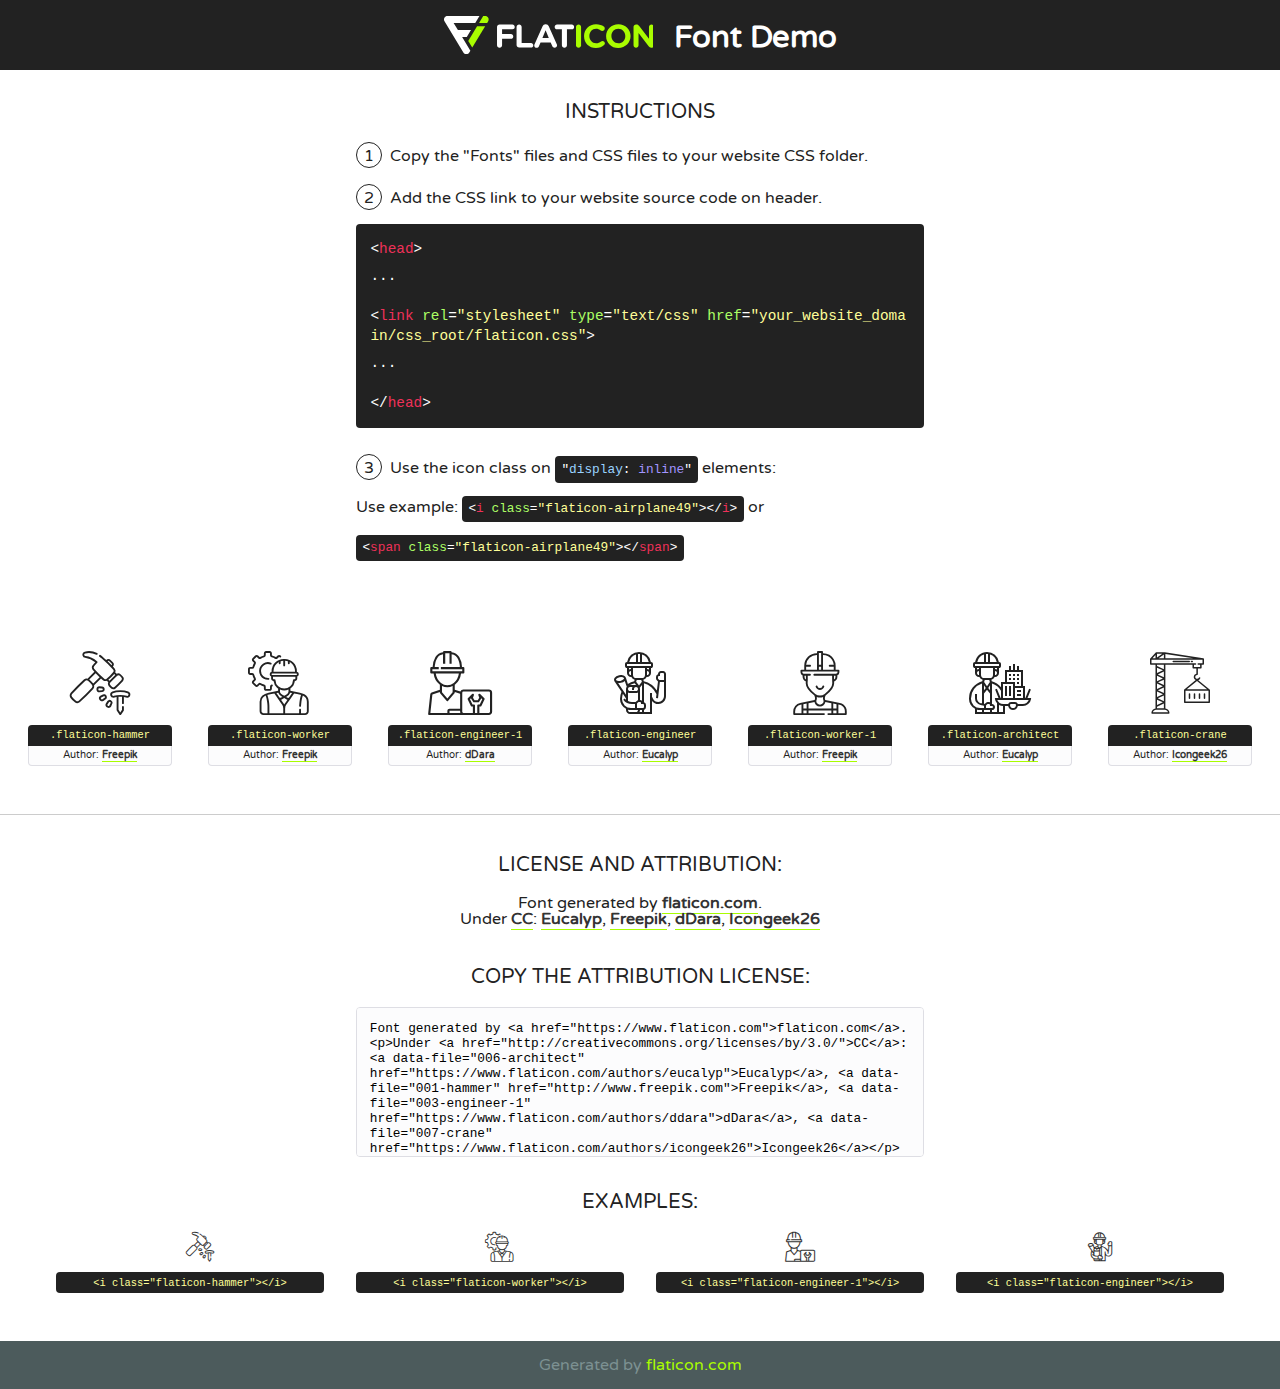
<file: fonts/flaticon/font/flaticon.html>
<!DOCTYPE html>
<!--
  Flaticon icon font: Flaticon
  Creation date: 06/09/2020 08:23
-->
<html>
<!DOCTYPE html>
<html>

<head>
    <title>Flaticon WebFont</title>
    <link href="http://fonts.googleapis.com/css?family=Varela+Round" rel="stylesheet" type="text/css" />
    <link rel="stylesheet" type="text/css" href="flaticon.css">
    <meta charset="UTF-8">
    <style>
    html, body, div, span, applet, object, iframe,
    h1, h2, h3, h4, h5, h6, p, blockquote, pre,
    a, abbr, acronym, address, big, cite, code,
    del, dfn, em, img, ins, kbd, q, s, samp,
    small, strike, strong, sub, sup, tt, var,
    b, u, i, center,
    dl, dt, dd, ol, ul, li,
    fieldset, form, label, legend,
    table, caption, tbody, tfoot, thead, tr, th, td,
    article, aside, canvas, details, embed, 
    figure, figcaption, footer, header, hgroup, 
    menu, nav, output, ruby, section, summary,
    time, mark, audio, video {
        margin: 0;
        padding: 0;
        border: 0;
        font-size: 100%;
        font: inherit;
        vertical-align: baseline;
    }
    /* HTML5 display-role reset for older browsers */
    article, aside, details, figcaption, figure, 
    footer, header, hgroup, menu, nav, section {
        display: block;
    }
    body {
        line-height: 1;
    }
    ol, ul {
        list-style: none;
    }
    blockquote, q {
        quotes: none;
    }
    blockquote:before, blockquote:after,
    q:before, q:after {
        content: '';
        content: none;
    }
    table {
        border-collapse: collapse;
        border-spacing: 0;
    }
    body {
        font-family: 'Varela Round', Helvetica, Arial, sans-serif;
        font-size: 16px;
        color: #222;
    }
    a {
        color: #333;
        border-bottom: 1px solid #a9fd00;
        font-weight: bold;
        text-decoration: none;
    }
    * {
        -moz-box-sizing: border-box;
        -webkit-box-sizing: border-box;
        box-sizing: border-box;
        margin: 0;
        padding: 0;
    }
    [class^="flaticon-"]:before, [class*=" flaticon-"]:before, [class^="flaticon-"]:after, [class*=" flaticon-"]:after {
        font-family: Flaticon;
        font-size: 30px;
        font-style: normal;
        margin-left: 20px;
        color: #333;
    }
    .wrapper {
        max-width: 600px;
        margin: auto;
        padding: 0 1em;
    }
    .title {
        font-size: 1.25em;
        text-align: center;
        margin-bottom: 1em;
        text-transform: uppercase;
    }
    header {
        text-align: center;
        background-color: #222;
        color: #fff;
        padding: 1em;
    }
    header .logo {
        width: 210px;
        height: 38px;
        display: inline-block;
        vertical-align: middle;
        margin-right: 1em;
        border: none;
    }
    header strong {
        font-size: 1.95em;
        font-weight: bold;
        vertical-align: middle;
        margin-top: 5px;
        display: inline-block;
    }
    .demo {
        margin: 2em auto;
        line-height: 1.25em;
    }
    .demo ul li {
        margin-bottom: 1em;
    }
    .demo ul li .num {
        color: #222;
        border-radius: 20px;
        display: inline-block;
        width: 26px;
        padding: 3px;
        height: 26px;
        text-align: center;
        margin-right: 0.5em;
        border: 1px solid #222;
    }
    .demo ul li code {
        background-color: #222;
        border-radius: 4px;
        padding: 0.25em 0.5em;
        display: inline-block;
        color: #fff;
        font-family: Consolas,Monaco,Lucida Console,Liberation Mono,DejaVu Sans Mono,Bitstream Vera Sans Mono,Courier New, monospace;
        font-weight: lighter;
        margin-top: 1em;
        font-size: 0.8em;
        word-break: break-all;
    }
    .demo ul li code.big {
        padding: 1em;
        font-size: 0.9em;
    }
    .demo ul li code .red {
        color: #EF3159;
    }
    .demo ul li code .green {
        color: #ACFF65;
    }
    .demo ul li code .yellow {
        color: #FFFF99;
    }
    .demo ul li code .blue {
        color: #99D3FF;
    }
    .demo ul li code .purple {
        color: #A295FF;
    }
    .demo ul li code .dots {
        margin-top: 0.5em;
        display: block;
    }
    #glyphs {
        border-bottom: 1px solid #ccc;
        padding: 2em 0;
        text-align: center;
    }
    .glyph {
        display: inline-block;
        width: 9em;
        margin: 1em;
        text-align: center;
        vertical-align: top;
        background: #FFF;
    }
    .glyph .glyph-icon {
        padding: 10px;
        display: block;
        font-family:"Flaticon";
        font-size: 64px;
        line-height: 1;
    }
    .glyph .glyph-icon:before {
        font-size: 64px;
        color: #222;
        margin-left: 0;
    }
    .class-name {
        font-size: 0.65em;
        background-color: #222;
        color: #fff;
        border-radius: 4px 4px 0 0;
        padding: 0.5em;
        color: #FFFF99;
        font-family: Consolas,Monaco,Lucida Console,Liberation Mono,DejaVu Sans Mono,Bitstream Vera Sans Mono,Courier New, monospace;
    }
    .author-name {
        font-size: 0.6em;
        background-color: #fcfcfd;
        border: 1px solid #DEDEE4;
        border-top: 0;
        border-radius: 0 0 4px 4px;
        padding: 0.5em;
    }
    .class-name:last-child {
        font-size: 10px;
        color:#888;
    }
    .class-name:last-child a {
        font-size: 10px;
        color:#555;
    }
    .class-name:last-child a:hover {
        color:#a9fd00;
    }
    .glyph > input {
        display: block;
        width: 100px;
        margin: 5px auto;
        text-align: center;
        font-size: 12px;
        cursor: text;
    }
    .glyph > input.icon-input {
        font-family:"Flaticon";
        font-size: 16px;
        margin-bottom: 10px;
    }
    .attribution .title {
        margin-top: 2em;
    }
    .attribution textarea {
        background-color: #fcfcfd;
        padding: 1em;
        border: none;
        box-shadow: none;
        border: 1px solid #DEDEE4;
        border-radius: 4px;
        resize: none;
        width: 100%;
        height: 150px;
        font-size: 0.8em;
        font-family: Consolas,Monaco,Lucida Console,Liberation Mono,DejaVu Sans Mono,Bitstream Vera Sans Mono,Courier New, monospace;
        -webkit-appearance: none;
    }
    .iconsuse {
        margin: 2em auto;
        text-align: center;
        max-width: 1200px;
    }
    .iconsuse:after {
        content: '';
        display: table;
        clear: both;
    }
    .iconsuse .image {
        float: left;
        width: 25%;
        padding: 0 1em;
    }
    .iconsuse .image p {
        margin-bottom: 1em;
    }
    .iconsuse .image span {
        display: block;
        font-size: 0.65em;
        background-color: #222;
        color: #fff;
        border-radius: 4px;
        padding: 0.5em;
        color: #FFFF99;
        margin-top: 1em;
        font-family: Consolas,Monaco,Lucida Console,Liberation Mono,DejaVu Sans Mono,Bitstream Vera Sans Mono,Courier New, monospace;
    }
    #footer {
        text-align: center;
        background-color: #4C5B5C;
        color: #7c9192;
        padding: 1em;
    }
    #footer a {
        border: none;
        color: #a9fd00;
        font-weight: normal;
    }
    @media (max-width: 960px) {
        .iconsuse .image {
            width: 50%;
        }
    }
    @media (max-width: 560px) {
        .iconsuse .image {
            width: 100%;
        }
    }
    </style>
</head>

<body class="characters-off">

    <header>
        <a href="https://www.flaticon.com" target="_blank" class="logo">
            <svg version="1.1" xmlns="http://www.w3.org/2000/svg" xmlns:xlink="http://www.w3.org/1999/xlink" xmlns:a="http://ns.adobe.com/AdobeSVGViewerExtensions/3.0/" viewBox="0 0 560.875 102.036" enable-background="new 0 0 560.875 102.036" xml:space="preserve">
                <defs>
                </defs>
                <g>
                    <g class="letters">
                        <path fill="#ffffff" d="M141.596,29.675c0-3.777,2.985-6.767,6.764-6.767h34.438c3.426,0,6.15,2.728,6.15,6.15
                        c0,3.43-2.724,6.149-6.15,6.149h-27.674v13.091h23.719c3.429,0,6.151,2.724,6.151,6.15c0,3.43-2.723,6.149-6.151,6.149h-23.719
                        v17.574c0,3.773-2.986,6.761-6.764,6.761c-3.779,0-6.764-2.989-6.764-6.761V29.675z"></path>
                        <path fill="#ffffff" d="M193.844,29.149c0-3.781,2.985-6.767,6.764-6.767c3.776,0,6.763,2.985,6.763,6.767v42.957h25.039
                        c3.426,0,6.149,2.726,6.149,6.153c0,3.425-2.723,6.15-6.149,6.15h-31.802c-3.779,0-6.764-2.986-6.764-6.768V29.149z"></path>
                        <path fill="#ffffff" d="M241.891,75.71l21.438-48.407c1.492-3.341,4.215-5.357,7.906-5.357h0.792
                        c3.686,0,6.323,2.017,7.815,5.357l21.439,48.407c0.436,0.967,0.701,1.845,0.701,2.723c0,3.602-2.809,6.501-6.414,6.501
                        c-3.161,0-5.269-1.845-6.499-4.655l-4.132-9.661h-27.059l-4.301,10.102c-1.144,2.631-3.426,4.214-6.237,4.214
                        c-3.517,0-6.24-2.81-6.24-6.325C241.1,77.64,241.451,76.677,241.891,75.71z M279.932,58.666l-8.521-20.297l-8.526,20.297H279.932
                        z"></path>
                        <path fill="#ffffff" d="M314.864,35.387H301.86c-3.429,0-6.239-2.813-6.239-6.238c0-3.429,2.811-6.24,6.239-6.24h39.533
                        c3.426,0,6.237,2.811,6.237,6.24c0,3.425-2.811,6.238-6.237,6.238h-13.001v42.785c0,3.773-2.99,6.761-6.764,6.761
                        c-3.779,0-6.764-2.989-6.764-6.761V35.387z"></path>
                        <path fill="#A9FD00" d="M352.615,29.149c0-3.781,2.985-6.767,6.767-6.767c3.774,0,6.761,2.985,6.761,6.767v49.024
                        c0,3.773-2.987,6.761-6.761,6.761c-3.781,0-6.767-2.989-6.767-6.761V29.149z"></path>
                        <path fill="#A9FD00" d="M374.132,53.836v-0.179c0-17.481,13.178-31.801,32.065-31.801c9.22,0,15.459,2.458,20.557,6.238
                        c1.402,1.054,2.637,2.985,2.637,5.357c0,3.692-2.985,6.59-6.681,6.59c-1.845,0-3.071-0.702-4.044-1.319
                        c-3.776-2.813-7.729-4.393-12.562-4.393c-10.364,0-17.831,8.611-17.831,19.154v0.173c0,10.542,7.291,19.329,17.831,19.329
                        c5.715,0,9.492-1.756,13.359-4.834c1.049-0.874,2.458-1.491,4.039-1.491c3.429,0,6.325,2.813,6.325,6.236
                        c0,2.106-1.056,3.78-2.282,4.834c-5.539,4.834-12.036,7.733-21.878,7.733C387.572,85.464,374.132,71.493,374.132,53.836z"></path>
                        <path fill="#A9FD00" d="M433.009,53.836v-0.179c0-17.481,13.79-31.801,32.766-31.801c18.981,0,32.592,14.143,32.592,31.628v0.173
                        c0,17.483-13.785,31.807-32.769,31.807C446.625,85.464,433.009,71.32,433.009,53.836z M484.224,53.836v-0.179
                        c0-10.539-7.725-19.326-18.626-19.326c-10.893,0-18.449,8.611-18.449,19.154v0.173c0,10.542,7.73,19.329,18.626,19.329
                        C476.676,72.986,484.224,64.378,484.224,53.836z"></path>
                        <path fill="#A9FD00" d="M506.233,29.321c0-3.774,2.99-6.763,6.767-6.763h1.401c3.252,0,5.183,1.583,7.029,3.953l26.093,34.265
                        V29.059c0-3.692,2.99-6.677,6.681-6.677c3.683,0,6.671,2.985,6.671,6.677v48.934c0,3.78-2.987,6.765-6.764,6.765h-0.436
                        c-3.257,0-5.188-1.581-7.034-3.953l-27.056-35.492v32.944c0,3.687-2.985,6.676-6.678,6.676c-3.683,0-6.673-2.989-6.673-6.676
                        V29.321z"></path>
                    </g>
                    <g class="insignia">
                        <path fill="#ffffff" d="M48.372,56.137h12.517l11.156-18.537H37.186L25.688,18.539h57.825L94.668,0H9.271
                        C5.925,0,2.842,1.801,1.198,4.716c-1.644,2.907-1.593,6.482,0.134,9.343l50.38,83.501c1.678,2.781,4.689,4.476,7.938,4.476
                        c3.246,0,6.257-1.695,7.935-4.476l2.898-4.804L48.372,56.137z"></path>
                        <g class="i">
                            <path fill="#A9FD00" d="M93.575,18.539h0.031v0.004l21.652,0.004l2.705-4.488c1.727-2.861,1.778-6.436,0.133-9.343
                            C116.454,1.801,113.371,0,110.026,0h-5.294L93.575,18.539z"></path>
                            <polygon fill="#A9FD00" points="88.291,27.356 64.725,66.486 75.519,84.404 109.942,27.356"></polygon>
                        </g>
                    </g>
                </g>
            </svg>
        </a>
        <strong>Font Demo</strong>
    </header>


    <section class="demo wrapper">

        <p class="title">Instructions</p>

        <ul>
            <li>
                <span class="num">1</span>Copy the "Fonts" files and CSS files to your website CSS folder.
            </li>
            <li>
                <span class="num">2</span>Add the CSS link to your website source code on header.
                <code class="big">
                    &lt;<span class="red">head</span>&gt;
                    <br/><span class="dots">...</span>
                    <br/>&lt;<span class="red">link</span> <span class="green">rel</span>=<span class="yellow">"stylesheet"</span> <span class="green">type</span>=<span class="yellow">"text/css"</span> <span class="green">href</span>=<span class="yellow">"your_website_domain/css_root/flaticon.css"</span>&gt;
                    <br/><span class="dots">...</span>
                    <br/>&lt;/<span class="red">head</span>&gt;
                </code>
            </li>

            <li>
                <p>
                    <span class="num">3</span>Use the icon class on <code>"<span class="blue">display</span>:<span class="purple"> inline</span>"</code> elements:
                    <br />
                    Use example: <code>&lt;<span class="red">i</span> <span class="green">class</span>=<span class="yellow">&quot;flaticon-airplane49&quot;</span>&gt;&lt;/<span class="red">i</span>&gt;</code> or <code>&lt;<span class="red">span</span> <span class="green">class</span>=<span class="yellow">&quot;flaticon-airplane49&quot;</span>&gt;&lt;/<span class="red">span</span>&gt;</code>
            </li>
        </ul>

    </section>




   <section id="glyphs">          
    
      
        <div class="glyph"><div class="glyph-icon flaticon-hammer"></div>
            <div class="class-name">.flaticon-hammer</div>
            <div class="author-name">Author: <a data-file="001-hammer" href="http://www.freepik.com">Freepik</a> </div> 
        </div>        
        
        <div class="glyph"><div class="glyph-icon flaticon-worker"></div>
            <div class="class-name">.flaticon-worker</div>
            <div class="author-name">Author: <a data-file="002-worker" href="http://www.freepik.com">Freepik</a> </div> 
        </div>        
        
        <div class="glyph"><div class="glyph-icon flaticon-engineer-1"></div>
            <div class="class-name">.flaticon-engineer-1</div>
            <div class="author-name">Author: <a data-file="003-engineer-1" href="https://www.flaticon.com/authors/ddara">dDara</a> </div> 
        </div>        
        
        <div class="glyph"><div class="glyph-icon flaticon-engineer"></div>
            <div class="class-name">.flaticon-engineer</div>
            <div class="author-name">Author: <a data-file="004-engineer" href="https://www.flaticon.com/authors/eucalyp">Eucalyp</a> </div> 
        </div>        
        
        <div class="glyph"><div class="glyph-icon flaticon-worker-1"></div>
            <div class="class-name">.flaticon-worker-1</div>
            <div class="author-name">Author: <a data-file="005-worker-1" href="http://www.freepik.com">Freepik</a> </div> 
        </div>        
        
        <div class="glyph"><div class="glyph-icon flaticon-architect"></div>
            <div class="class-name">.flaticon-architect</div>
            <div class="author-name">Author: <a data-file="006-architect" href="https://www.flaticon.com/authors/eucalyp">Eucalyp</a> </div> 
        </div>        
        
        <div class="glyph"><div class="glyph-icon flaticon-crane"></div>
            <div class="class-name">.flaticon-crane</div>
            <div class="author-name">Author: <a data-file="007-crane" href="https://www.flaticon.com/authors/icongeek26">Icongeek26</a> </div> 
        </div>        
        

    </section>



    <section class="attribution wrapper"   style="text-align:center;">

      <div class="title">License and attribution:</div><div class="attrDiv">Font generated by <a href="https://www.flaticon.com">flaticon.com</a>. <div><p>Under <a href="http://creativecommons.org/licenses/by/3.0/">CC</a>: <a data-file="006-architect" href="https://www.flaticon.com/authors/eucalyp">Eucalyp</a>, <a data-file="001-hammer" href="http://www.freepik.com">Freepik</a>, <a data-file="003-engineer-1" href="https://www.flaticon.com/authors/ddara">dDara</a>, <a data-file="007-crane" href="https://www.flaticon.com/authors/icongeek26">Icongeek26</a></p>  </div>
      </div>
      <div class="title">Copy the Attribution License:</div>

    <textarea onclick="this.focus();this.select();">Font generated by &lt;a href=&quot;https://www.flaticon.com&quot;&gt;flaticon.com&lt;/a&gt;. <p>Under <a href="http://creativecommons.org/licenses/by/3.0/">CC</a>: <a data-file="006-architect" href="https://www.flaticon.com/authors/eucalyp">Eucalyp</a>, <a data-file="001-hammer" href="http://www.freepik.com">Freepik</a>, <a data-file="003-engineer-1" href="https://www.flaticon.com/authors/ddara">dDara</a>, <a data-file="007-crane" href="https://www.flaticon.com/authors/icongeek26">Icongeek26</a></p>  
     </textarea>

    </section>

    <section class="iconsuse">

          <div class="title">Examples:</div>            
             
            <div class="image">
                <p>
                    <i class="glyph-icon flaticon-hammer"></i> 
                    <span>&lt;i class=&quot;flaticon-hammer&quot;&gt;&lt;/i&gt;</span>
                </p>
            </div>
            
            <div class="image">
                <p>
                    <i class="glyph-icon flaticon-worker"></i> 
                    <span>&lt;i class=&quot;flaticon-worker&quot;&gt;&lt;/i&gt;</span>
                </p>
            </div>
            
            <div class="image">
                <p>
                    <i class="glyph-icon flaticon-engineer-1"></i> 
                    <span>&lt;i class=&quot;flaticon-engineer-1&quot;&gt;&lt;/i&gt;</span>
                </p>
            </div>
            
            <div class="image">
                <p>
                    <i class="glyph-icon flaticon-engineer"></i> 
                    <span>&lt;i class=&quot;flaticon-engineer&quot;&gt;&lt;/i&gt;</span>
                </p>
            </div>
                       
        </div>
                            
    </section>

<div id="footer">
    <div>Generated by <a href="https://www.flaticon.com">flaticon.com</a>
    </div>
</div>



</body>
</html>
</file>
<file: fonts/flaticon/font/flaticon.css>
/*
  	Flaticon icon font: Flaticon
  	Creation date: 06/09/2020 08:23
  	*/

@font-face {
  font-family: "Flaticon";
  src: url("./Flaticon.eot");
  src: url("./Flaticon.eot?#iefix") format("embedded-opentype"),
       url("./Flaticon.woff2") format("woff2"),
       url("./Flaticon.woff") format("woff"),
       url("./Flaticon.ttf") format("truetype"),
       url("./Flaticon.svg#Flaticon") format("svg");
  font-weight: normal;
  font-style: normal;
}

@media screen and (-webkit-min-device-pixel-ratio:0) {
  @font-face {
    font-family: "Flaticon";
    src: url("./Flaticon.svg#Flaticon") format("svg");
  }
}

[class^="flaticon-"]:before, [class*=" flaticon-"]:before,
[class^="flaticon-"]:after, [class*=" flaticon-"]:after {   
  font-family: Flaticon;
        font-size: 20px;
font-style: normal;
margin-left: 20px;
}

.flaticon-hammer:before { content: "\f100"; }
.flaticon-worker:before { content: "\f101"; }
.flaticon-engineer-1:before { content: "\f102"; }
.flaticon-engineer:before { content: "\f103"; }
.flaticon-worker-1:before { content: "\f104"; }
.flaticon-architect:before { content: "\f105"; }
.flaticon-crane:before { content: "\f106"; }
</file>
